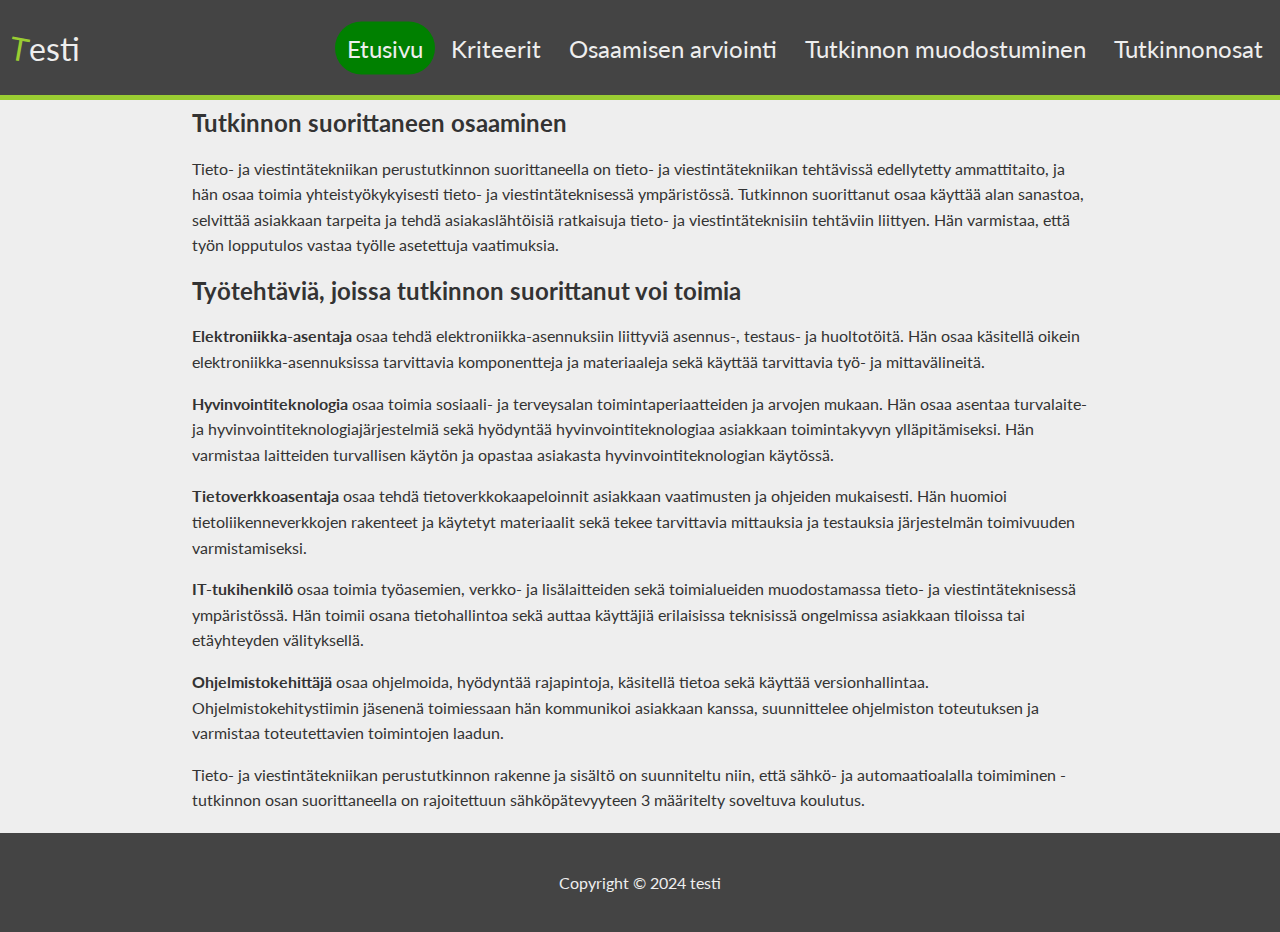
<file: index.html>
<!DOCTYPE html>
<html lang="fi">
  <head>
    <meta charset="UTF-8">
    <meta name="viewport" content="width=device-width, initial-scale=1.0">
    <title>Etusivu</title>
    <link rel="stylesheet" href="tyylit.css">
  </head>
  <body>
    <header>
      <div class="logo">
        <span class="v-center"><span class="highlight">T</span>esti</span>
      </div>
      <nav class="v-center h-right">
        <a class="active" href="index.html">Etusivu</a>
        <a href="kriteerit.html">Kriteerit</a>
        <a href="osaamisen-arviointi.html">Osaamisen arviointi</a>
        <a href="tutkinnon-muodostuminen.html">Tutkinnon muodostuminen</a>
        <a href="tutkinnonosat.html">Tutkinnonosat</a>
      </nav>
    </header>
    <main>
      <section>
        <h2>Tutkinnon suorittaneen osaaminen</h2>
        <p>Tieto- ja viestintätekniikan perustutkinnon suorittaneella on tieto- ja viestintätekniikan tehtävissä edellytetty ammattitaito, ja hän osaa toimia yhteistyökykyisesti tieto- ja viestintäteknisessä ympäristössä. Tutkinnon suorittanut osaa käyttää alan sanastoa, selvittää asiakkaan tarpeita ja tehdä asiakaslähtöisiä ratkaisuja tieto- ja viestintäteknisiin tehtäviin liittyen. Hän varmistaa, että työn lopputulos vastaa työlle asetettuja vaatimuksia.</p>
      </section>
      <section>
        <h2>Työtehtäviä, joissa tutkinnon suorittanut voi toimia</h2>
        <p><strong>Elektroniikka-asentaja</strong> osaa tehdä elektroniikka-asennuksiin liittyviä asennus-, testaus- ja huoltotöitä. Hän osaa käsitellä oikein elektroniikka-asennuksissa tarvittavia komponentteja ja materiaaleja sekä käyttää tarvittavia työ- ja mittavälineitä.</p>
        <p><strong>Hyvinvointiteknologia</strong> osaa toimia sosiaali- ja terveysalan toimintaperiaatteiden ja arvojen mukaan. Hän osaa asentaa turvalaite- ja hyvinvointiteknologiajärjestelmiä sekä hyödyntää hyvinvointiteknologiaa asiakkaan toimintakyvyn ylläpitämiseksi. Hän varmistaa laitteiden turvallisen käytön ja opastaa asiakasta hyvinvointiteknologian käytössä.</p>
        <p><strong>Tietoverkkoasentaja</strong> osaa tehdä tietoverkkokaapeloinnit asiakkaan vaatimusten ja ohjeiden mukaisesti. Hän huomioi tietoliikenneverkkojen rakenteet ja käytetyt materiaalit sekä tekee tarvittavia mittauksia ja testauksia järjestelmän toimivuuden varmistamiseksi.</p>
        <p><strong>IT-tukihenkilö</strong> osaa toimia työasemien, verkko- ja lisälaitteiden sekä toimialueiden muodostamassa tieto- ja viestintäteknisessä ympäristössä. Hän toimii osana tietohallintoa sekä auttaa käyttäjiä erilaisissa teknisissä ongelmissa asiakkaan tiloissa tai etäyhteyden välityksellä.</p>
        <p><strong>Ohjelmistokehittäjä</strong> osaa ohjelmoida, hyödyntää rajapintoja, käsitellä tietoa sekä käyttää versionhallintaa. Ohjelmistokehitystiimin jäsenenä toimiessaan hän kommunikoi asiakkaan kanssa, suunnittelee ohjelmiston toteutuksen ja varmistaa toteutettavien toimintojen laadun.</p>
      
        <p>Tieto- ja viestintätekniikan perustutkinnon rakenne ja sisältö on suunniteltu niin, että sähkö- ja automaatioalalla toimiminen -tutkinnon osan suorittaneella on rajoitettuun sähköpätevyyteen 3 määritelty soveltuva koulutus.</p>
      </section>
    </main>
    <footer>
      Copyright &copy; 2024 <span>testi</span>
    </footer>
  </body>
</html>
</file>
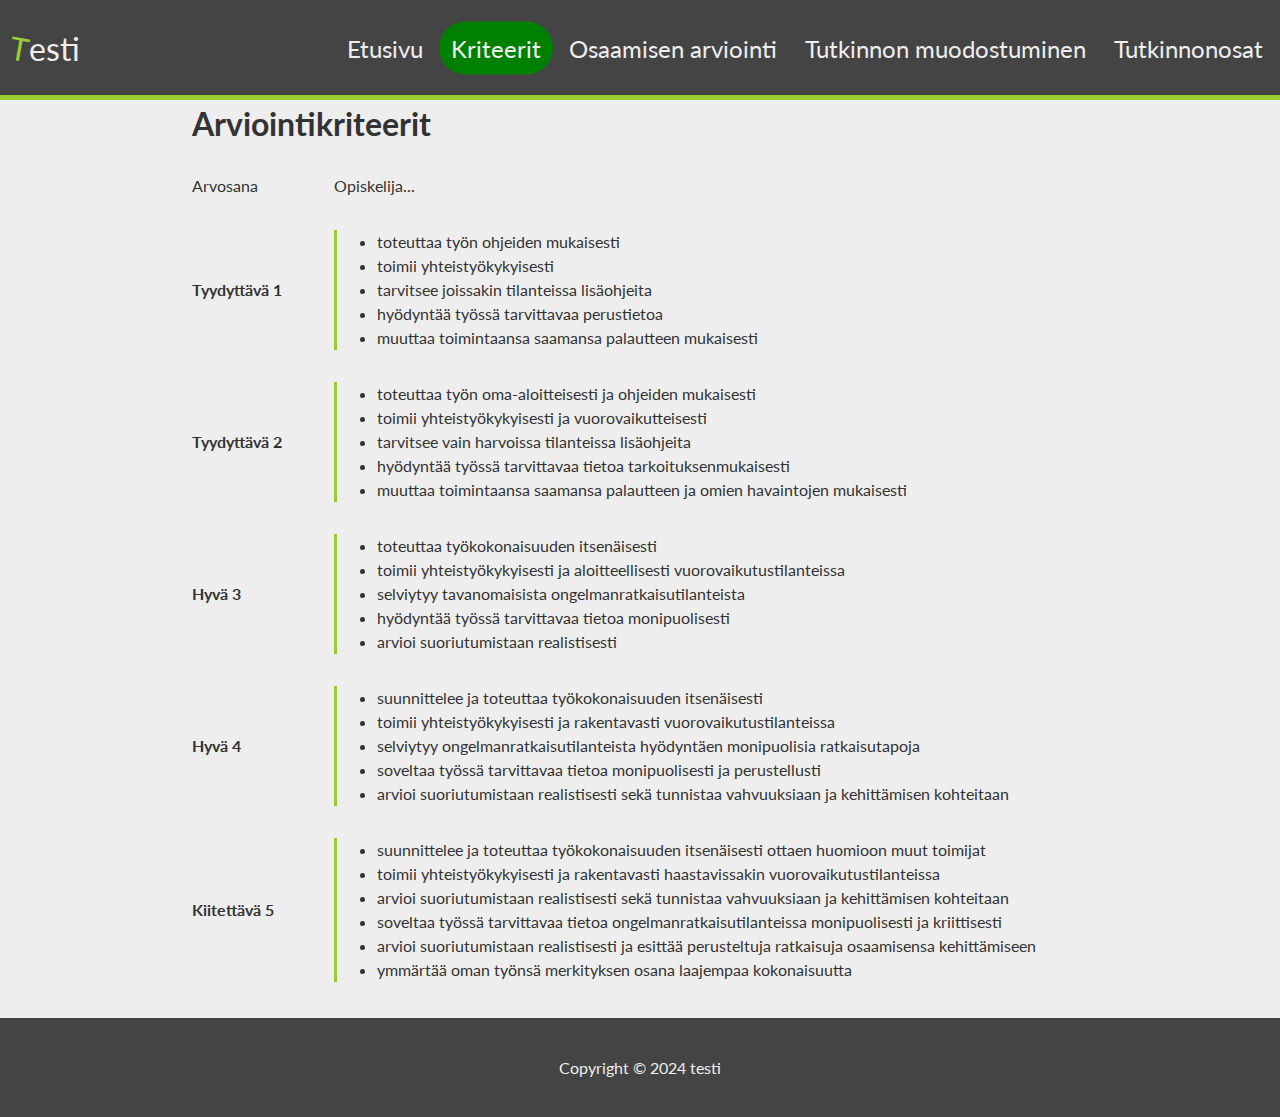
<file: kriteerit.html>
<!DOCTYPE html>
<html lang="fi">
  <head>
    <meta charset="UTF-8">
    <meta name="viewport" content="width=device-width, initial-scale=1.0">
    <title>Kriteerit</title>
    <link rel="stylesheet" href="tyylit.css">
  </head>
  <body>
    <header>
      <div class="logo">
        <span class="v-center"><span class="highlight">T</span>esti</span>
      </div>
      <nav class="v-center h-right">
        <a href="index.html">Etusivu</a>
        <a class="active" href="kriteerit.html">Kriteerit</a>
        <a href="osaamisen-arviointi.html">Osaamisen arviointi</a>
        <a href="tutkinnon-muodostuminen.html">Tutkinnon muodostuminen</a>
        <a href="tutkinnonosat.html">Tutkinnonosat</a>
      </nav>
    </header>
    <main>
      <section>
        <h1>Arviointikriteerit</h1>
      
        <div class="kriteerit">
          <div class="piilotettava">
            <p>Arvosana</p>
          </div>

          <div class="piilotettava">
            <p>Opiskelija...</p>
          </div>

          <div>
            <strong>Tyydyttävä 1</strong>
          </div>

          <div>
            <ul>
              <li>toteuttaa työn ohjeiden mukaisesti</li>
              <li>toimii yhteistyökykyisesti</li>
              <li>tarvitsee joissakin tilanteissa lisäohjeita</li>
              <li>hyödyntää työssä tarvittavaa perustietoa</li>
              <li>muuttaa toimintaansa saamansa palautteen mukaisesti</li>
            </ul>
          </div>

          <div>
            <strong>Tyydyttävä 2</strong>
          </div>

          <div>
            <ul>
              <li>toteuttaa työn oma-aloitteisesti ja ohjeiden mukaisesti</li>
              <li>toimii yhteistyökykyisesti ja vuorovaikutteisesti</li>
              <li>tarvitsee vain harvoissa tilanteissa lisäohjeita</li>
              <li>hyödyntää työssä tarvittavaa tietoa tarkoituksenmukaisesti</li>
              <li>muuttaa toimintaansa saamansa palautteen ja omien havaintojen mukaisesti</li>
            </ul> 
          </div>

          <div>
            <strong>Hyvä 3</strong>
          </div>

          <div>
            <ul>
              <li>toteuttaa työkokonaisuuden itsenäisesti</li>
              <li>toimii yhteistyökykyisesti ja aloitteellisesti vuorovaikutustilanteissa</li>
              <li>selviytyy tavanomaisista ongelmanratkaisutilanteista</li>
              <li>hyödyntää työssä tarvittavaa tietoa monipuolisesti</li>
              <li>arvioi suoriutumistaan realistisesti</li>
            </ul>
          </div>

          <div>
            <strong>Hyvä 4</strong>
          </div>

          <div>
            <ul>
              <li>suunnittelee ja toteuttaa työkokonaisuuden itsenäisesti</li>
              <li>toimii yhteistyökykyisesti ja rakentavasti vuorovaikutustilanteissa</li>
              <li>selviytyy ongelmanratkaisutilanteista hyödyntäen monipuolisia ratkaisutapoja</li>
              <li>soveltaa työssä tarvittavaa tietoa monipuolisesti ja perustellusti</li>
              <li>arvioi suoriutumistaan realistisesti sekä tunnistaa vahvuuksiaan ja kehittämisen kohteitaan</li>
            </ul>
          </div>

          <div>
            <strong>Kiitettävä 5</strong>
          </div>

          <div>
            <ul>
              <li>suunnittelee ja toteuttaa työkokonaisuuden itsenäisesti ottaen huomioon muut toimijat</li>
              <li>toimii yhteistyökykyisesti ja rakentavasti haastavissakin vuorovaikutustilanteissa</li>
              <li>arvioi suoriutumistaan realistisesti sekä tunnistaa vahvuuksiaan ja kehittämisen kohteitaan</li>
              <li>soveltaa työssä tarvittavaa tietoa ongelmanratkaisutilanteissa monipuolisesti ja kriittisesti</li>
              <li>arvioi suoriutumistaan realistisesti ja esittää perusteltuja ratkaisuja osaamisensa kehittämiseen</li>
              <li>ymmärtää oman työnsä merkityksen osana laajempaa kokonaisuutta</li>
            </ul>
          </div>
        </div>
      </section>
    </main>
    <footer>
      Copyright &copy; 2024 <span>testi</span>
    </footer>
  </body>
</html>
</file>
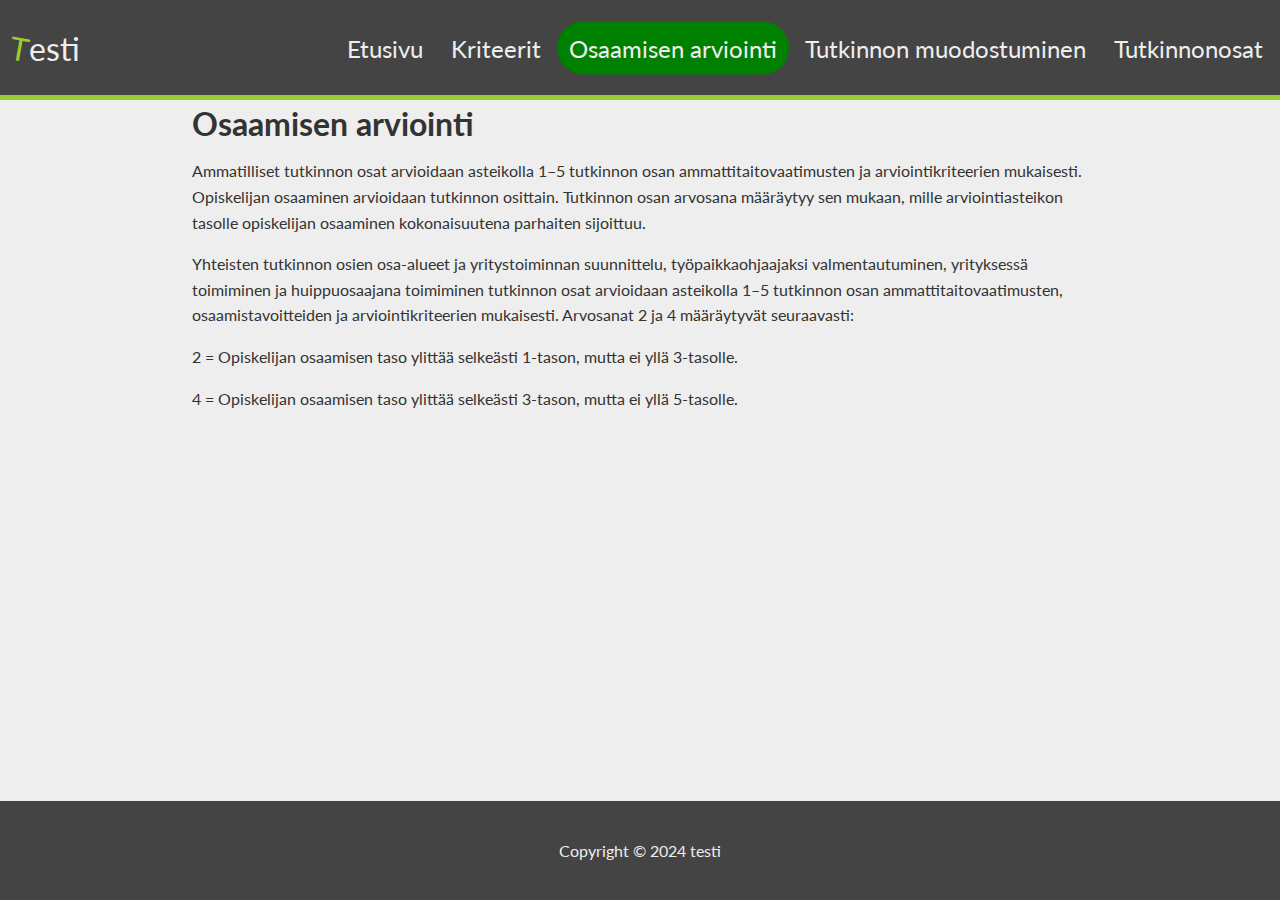
<file: osaamisen-arviointi.html>
<!DOCTYPE html>
<html lang="fi">
  <head>
    <meta charset="UTF-8">
    <meta name="viewport" content="width=device-width, initial-scale=1.0">
    <title>Osaamisen arviointi</title>
    <link rel="stylesheet" href="tyylit.css">
  </head>
  <body>
    <header>
      <div class="logo">
        <span class="v-center"><span class="highlight">T</span>esti</span>
      </div>
      <nav class="v-center h-right">
        <a href="index.html">Etusivu</a>
        <a href="kriteerit.html">Kriteerit</a>
        <a class="active" href="osaamisen-arviointi.html">Osaamisen arviointi</a>
        <a href="tutkinnon-muodostuminen.html">Tutkinnon muodostuminen</a>
        <a href="tutkinnonosat.html">Tutkinnonosat</a>
      </nav>
    </header>
    <main>
      <section>
        <h1>Osaamisen arviointi</h1>
        <p>Ammatilliset tutkinnon osat arvioidaan asteikolla 1–5 tutkinnon osan ammattitaitovaatimusten ja arviointikriteerien mukaisesti. Opiskelijan osaaminen arvioidaan tutkinnon osittain. Tutkinnon osan arvosana määräytyy sen mukaan, mille arviointiasteikon tasolle opiskelijan osaaminen kokonaisuutena parhaiten sijoittuu.</p>
        <p>Yhteisten tutkinnon osien osa-alueet ja yritystoiminnan suunnittelu, työpaikkaohjaajaksi valmentautuminen, yrityksessä toimiminen ja huippuosaajana toimiminen tutkinnon osat arvioidaan asteikolla 1–5 tutkinnon osan ammattitaitovaatimusten, osaamistavoitteiden ja arviointikriteerien mukaisesti. Arvosanat 2 ja 4 määräytyvät seuraavasti:</p>
        <p>2 = Opiskelijan osaamisen taso ylittää selkeästi 1-tason, mutta ei yllä 3-tasolle.</p>
        <p>4 = Opiskelijan osaamisen taso ylittää selkeästi 3-tason, mutta ei yllä 5-tasolle.</p>
      </section>
    </main>
    <footer>
      Copyright &copy; 2024 <span>testi</span>
    </footer>
  </body>
</html>
</file>
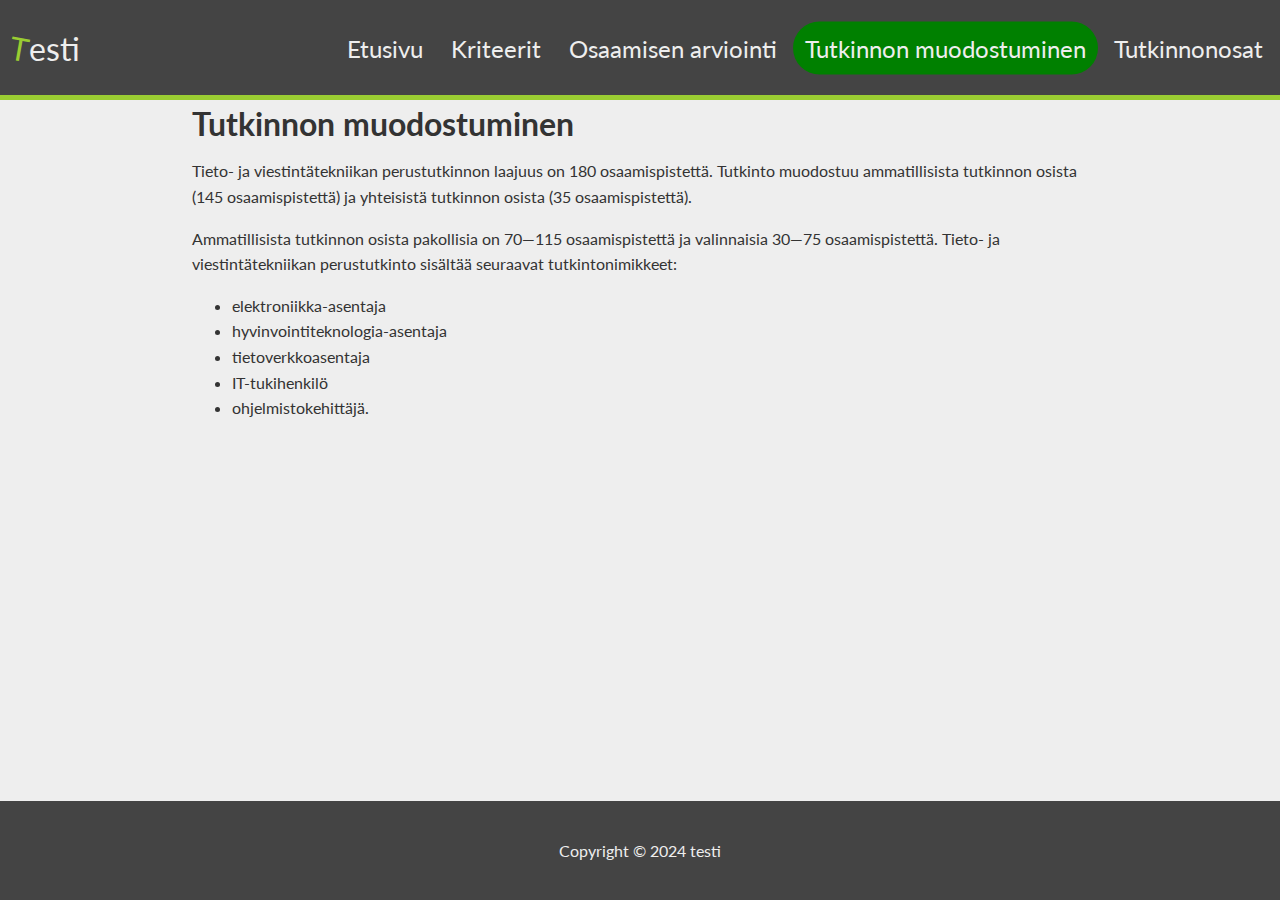
<file: tutkinnon-muodostuminen.html>
<!DOCTYPE html>
<html lang="fi">
  <head>
    <meta charset="UTF-8">
    <meta name="viewport" content="width=device-width, initial-scale=1.0">
    <title>Tutkinnon muodostuminen</title>
    <link rel="stylesheet" href="tyylit.css">
  </head>
  <body>
    <header>
      <div class="logo">
        <span class="v-center"><span class="highlight">T</span>esti</span>
      </div>
      <nav class="v-center h-right">
        <a href="index.html">Etusivu</a>
        <a href="kriteerit.html">Kriteerit</a>
        <a href="osaamisen-arviointi.html">Osaamisen arviointi</a>
        <a class="active" href="tutkinnon-muodostuminen.html">Tutkinnon muodostuminen</a>
        <a href="tutkinnonosat.html">Tutkinnonosat</a>
      </nav>
    </header>
    <main>
      <section>
        <h1>Tutkinnon muodostuminen</h1>
        <p>Tieto- ja viestintätekniikan perustutkinnon laajuus on 180 osaamispistettä. Tutkinto muodostuu ammatillisista tutkinnon osista (145 osaamispistettä) ja yhteisistä tutkinnon osista (35 osaamispistettä).</p>
        <p>Ammatillisista tutkinnon osista pakollisia on 70—115 osaamispistettä ja valinnaisia 30—75 osaamispistettä. Tieto- ja viestintätekniikan perustutkinto sisältää seuraavat tutkintonimikkeet:</p>
        <ul>
          <li>elektroniikka-asentaja</li>
          <li>hyvinvointiteknologia-asentaja</li>
          <li>tietoverkkoasentaja</li>
          <li>IT-tukihenkilö</li>
          <li>ohjelmistokehittäjä.</li>
        </ul>
      </section>
    </main>
    <footer>
        Copyright &copy; 2024 <span>testi</span>
    </footer>
  </body>
</html>
</file>
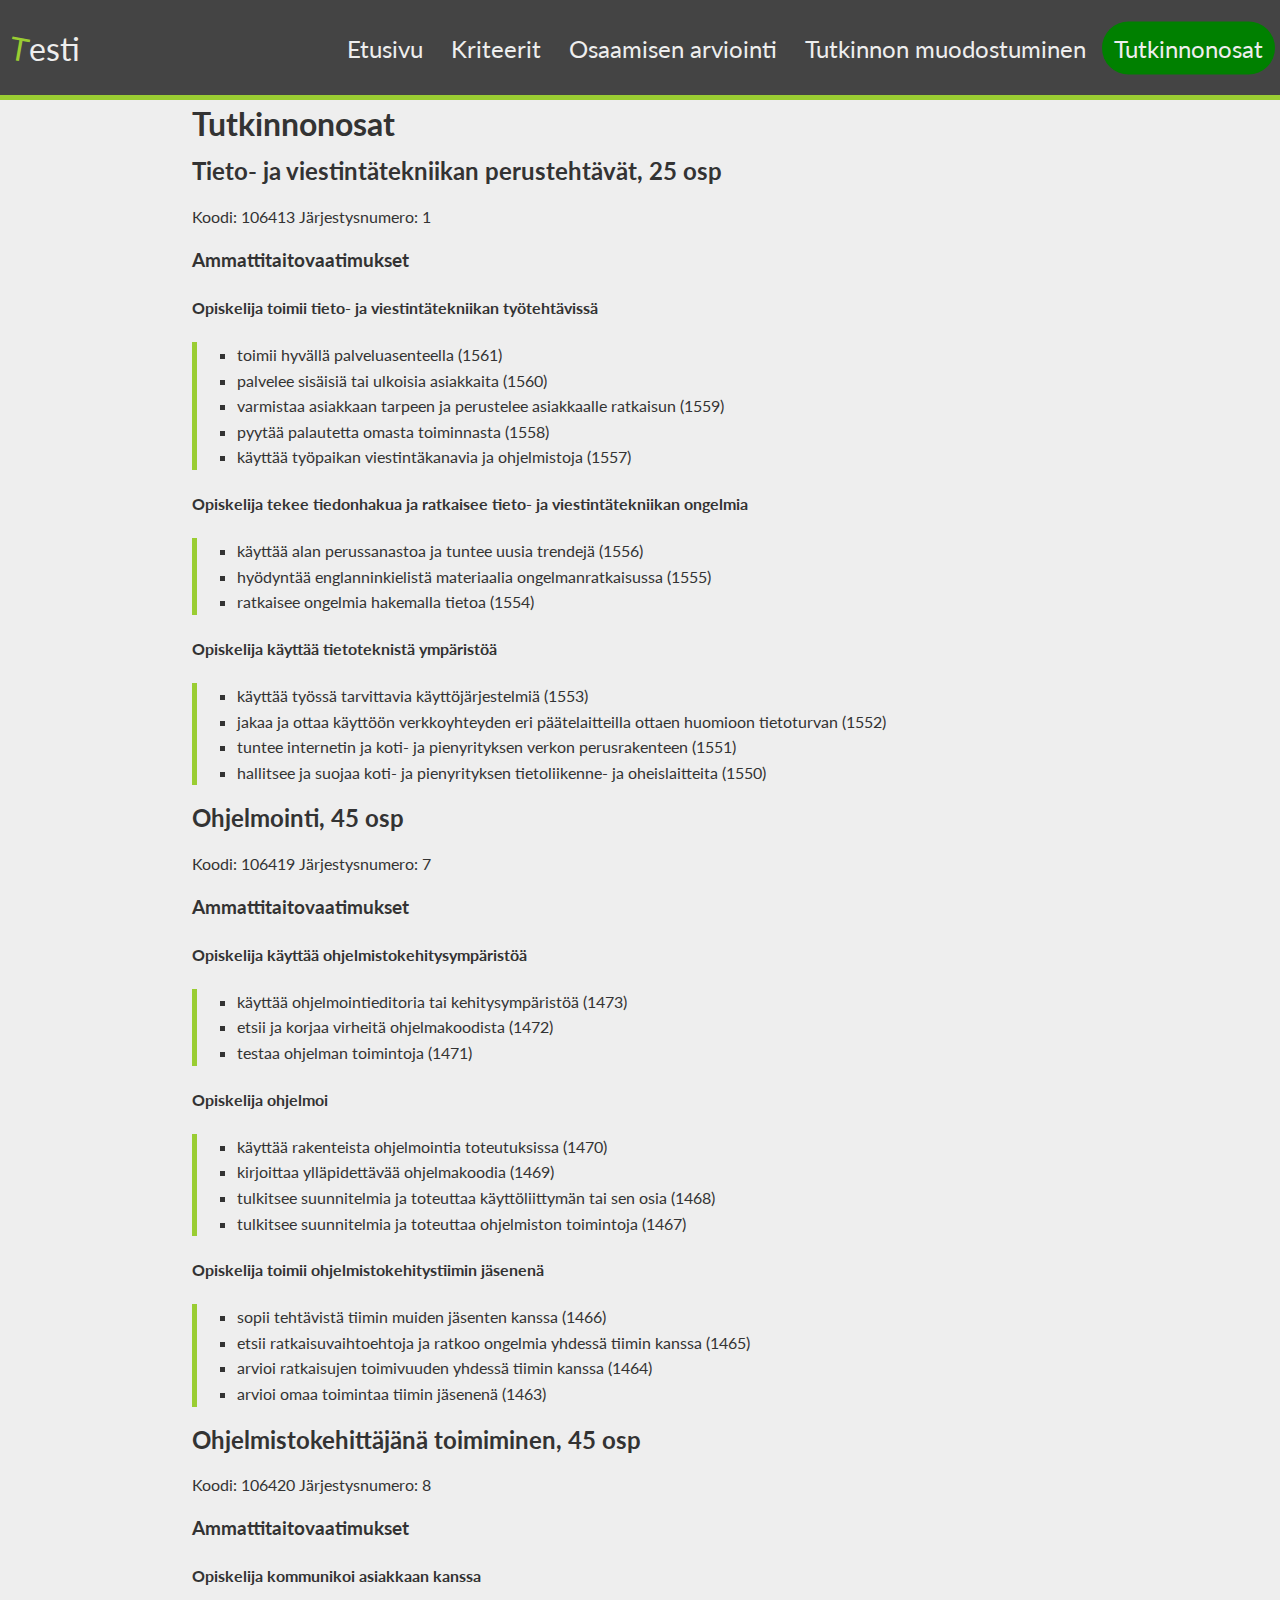
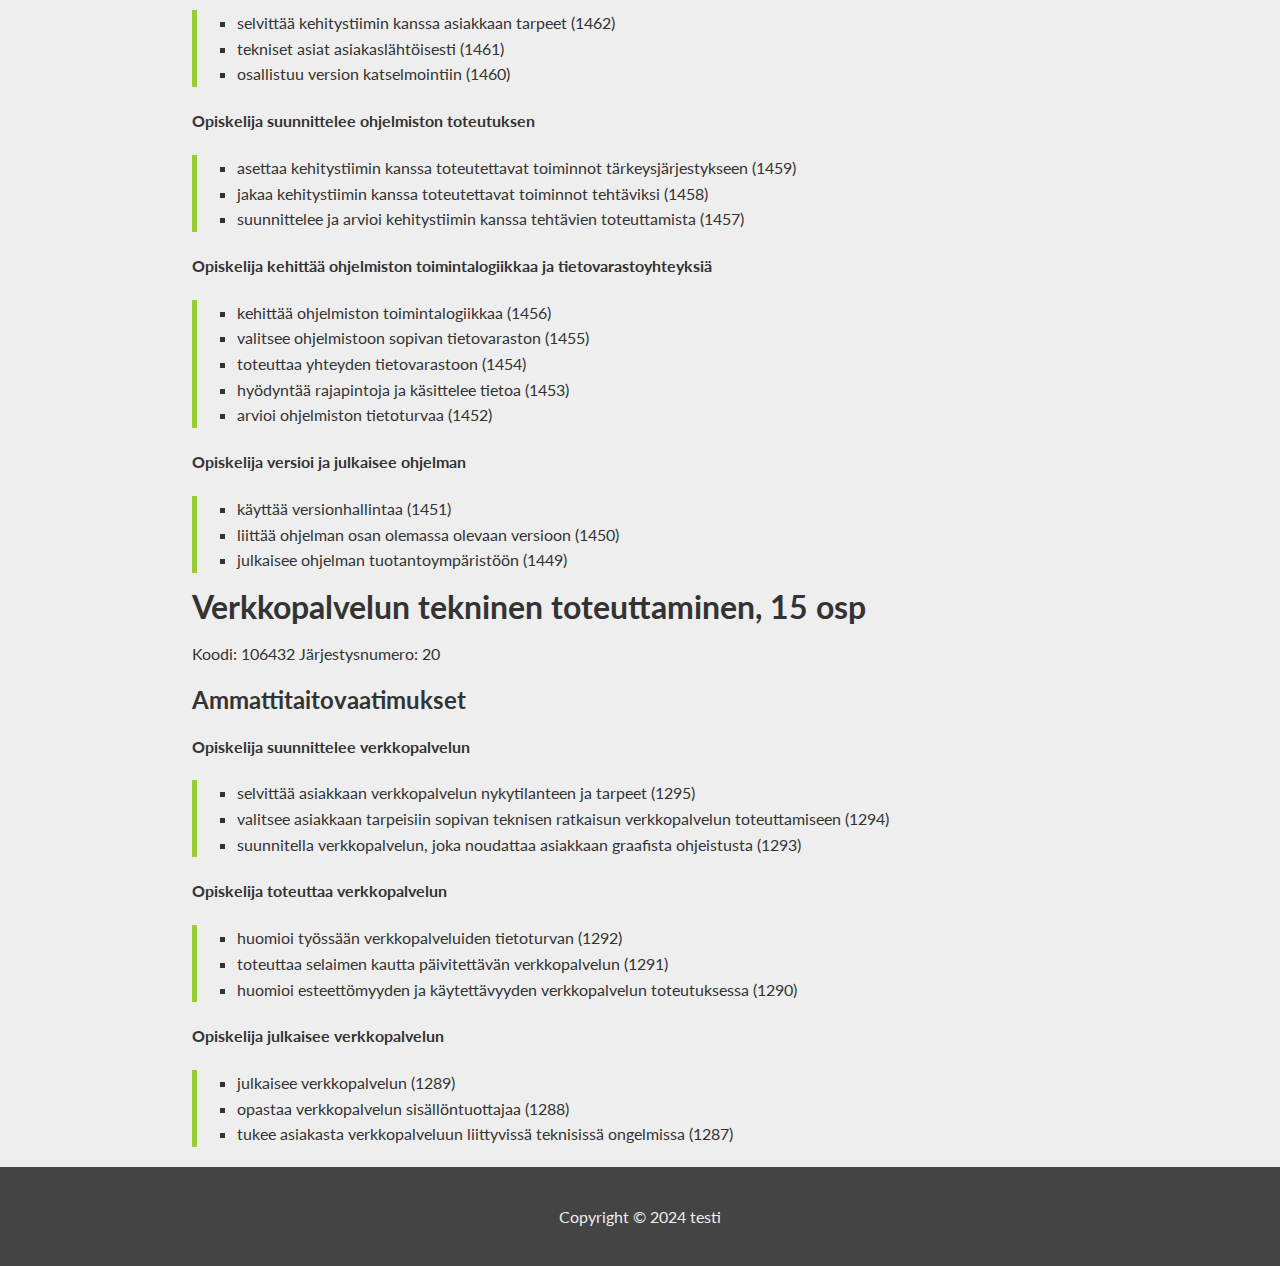
<file: tutkinnonosat.html>
<!DOCTYPE html>
<html lang="fi">
  <head>
    <meta charset="UTF-8">
    <meta name="viewport" content="width=device-width, initial-scale=1.0">
    <title>Tutkinnonosat</title>
    <link rel="stylesheet" href="tyylit.css">
  </head>
  <body>
    <header>
      <div class="logo">
        <span class="v-center"><span class="highlight">T</span>esti</span>
      </div>
      <nav class="v-center h-right">
        <a href="index.html">Etusivu</a>
        <a href="kriteerit.html">Kriteerit</a>
        <a href="osaamisen-arviointi.html">Osaamisen arviointi</a>
        <a href="tutkinnon-muodostuminen.html">Tutkinnon muodostuminen</a>
        <a class="active" href="tutkinnonosat.html">Tutkinnonosat</a>
      </nav>
    </header>
    <main>
      <section>
      <h1>Tutkinnonosat</h1>

      <h2>Tieto- ja viestintätekniikan perustehtävät, 25 osp</h2>

      <p>Koodi: 106413
      Järjestysnumero: 1</p>

      <h3>Ammattitaitovaatimukset</h3>

      <ul class="vaatimukset">

        <li>
          <h4>Opiskelija toimii tieto- ja viestintätekniikan työtehtävissä</h4>
          <ul>
            <li>toimii hyvällä palveluasenteella (1561)</li>
            <li>palvelee sisäisiä tai ulkoisia asiakkaita (1560)</li>
            <li>varmistaa asiakkaan tarpeen ja perustelee asiakkaalle ratkaisun (1559)</li>
            <li>pyytää palautetta omasta toiminnasta (1558)</li>
            <li>käyttää työpaikan viestintäkanavia ja ohjelmistoja (1557)</li>
          </ul>
        </li>

        <li>
          <h4>Opiskelija tekee tiedonhakua ja ratkaisee tieto- ja viestintätekniikan ongelmia</h4>
          <ul>
            <li>käyttää alan perussanastoa ja tuntee uusia trendejä (1556)</li>
            <li>hyödyntää englanninkielistä materiaalia ongelmanratkaisussa (1555)</li>
            <li>ratkaisee ongelmia hakemalla tietoa (1554)</li>
          </ul>
        </li>

        <li>
          <h4>Opiskelija käyttää tietoteknistä ympäristöä</h4>
          <ul>
            <li>käyttää työssä tarvittavia käyttöjärjestelmiä (1553)</li>
            <li>jakaa ja ottaa käyttöön verkkoyhteyden eri päätelaitteilla ottaen huomioon tietoturvan (1552)</li>
            <li>tuntee internetin ja koti- ja pienyrityksen verkon perusrakenteen (1551)</li>
            <li>hallitsee ja suojaa koti- ja pienyrityksen tietoliikenne- ja oheislaitteita (1550)</li>
          </ul>
        </li>

      </ul>

      <h2>Ohjelmointi, 45 osp</h2>

      <p>Koodi: 106419
      Järjestysnumero: 7</p>

      <h3>Ammattitaitovaatimukset</h3>

      <ul class="vaatimukset">

        <li>
          <h4> Opiskelija käyttää ohjelmistokehitysympäristöä</h4>
          <ul>
            <li>käyttää ohjelmointieditoria tai kehitysympäristöä (1473)</li>
            <li>etsii ja korjaa virheitä ohjelmakoodista (1472)</li>
            <li>testaa ohjelman toimintoja (1471)</li>
          </ul>
        </li>

        <li>
          <h4>Opiskelija ohjelmoi</h4>
          <ul>
            <li>käyttää rakenteista ohjelmointia toteutuksissa (1470)</li>
            <li>kirjoittaa ylläpidettävää ohjelmakoodia (1469)</li>
            <li>tulkitsee suunnitelmia ja toteuttaa käyttöliittymän tai sen osia (1468)</li>
            <li>tulkitsee suunnitelmia ja toteuttaa ohjelmiston toimintoja (1467)</li>
          </ul>
        </li>

        <li>
          <h4>Opiskelija toimii ohjelmistokehitystiimin jäsenenä</h4>
          <ul>
            <li>sopii tehtävistä tiimin muiden jäsenten kanssa (1466)</li>
            <li>etsii ratkaisuvaihtoehtoja ja ratkoo ongelmia yhdessä tiimin kanssa (1465)</li>
            <li>arvioi ratkaisujen toimivuuden yhdessä tiimin kanssa (1464)</li>
            <li>arvioi omaa toimintaa tiimin jäsenenä (1463)</li>
          </ul>
        </li>

      </ul>

      <h2>Ohjelmistokehittäjänä toimiminen, 45 osp</h2>

      <p>Koodi: 106420
      Järjestysnumero: 8</p>

      <h3>Ammattitaitovaatimukset</h3>
      
      <ul class="vaatimukset">

        <li>
          <h4>Opiskelija kommunikoi asiakkaan kanssa</h4>
          <ul>
            <li>selvittää kehitystiimin kanssa asiakkaan tarpeet (1462)</li>
            <li>tekniset asiat asiakaslähtöisesti (1461)</li>
            <li>osallistuu version katselmointiin (1460)</li>
          </ul>
        </li>

        <li>
          <h4>Opiskelija suunnittelee ohjelmiston toteutuksen</h4>
          <ul>
            <li>asettaa kehitystiimin kanssa toteutettavat toiminnot tärkeysjärjestykseen (1459)</li>
            <li>jakaa kehitystiimin kanssa toteutettavat toiminnot tehtäviksi (1458)</li>
            <li>suunnittelee ja arvioi kehitystiimin kanssa tehtävien toteuttamista (1457)</li>
          </ul>
        </li>

        <li>
          <h4>Opiskelija kehittää ohjelmiston toimintalogiikkaa ja tietovarastoyhteyksiä</h4>
          <ul>
            <li>kehittää ohjelmiston toimintalogiikkaa (1456)</li>
            <li>valitsee ohjelmistoon sopivan tietovaraston (1455)</li>
            <li>toteuttaa yhteyden tietovarastoon (1454)</li>
            <li>hyödyntää rajapintoja ja käsittelee tietoa (1453)</li>
            <li>arvioi ohjelmiston tietoturvaa (1452)</li>
          </ul>
        </li>

        <li>
          <h4>Opiskelija versioi ja julkaisee ohjelman</h4>
          <ul>
            <li>käyttää versionhallintaa (1451)</li>
            <li>liittää ohjelman osan olemassa olevaan versioon (1450)</li>
            <li>julkaisee ohjelman tuotantoympäristöön (1449)</li>
          </ul>
        </li>

      </ul>

      <h1>Verkkopalvelun tekninen toteuttaminen, 15 osp</h1>

      <p>Koodi: 106432
      Järjestysnumero: 20</p>

      <h2>Ammattitaitovaatimukset</h2>

      <ul class="vaatimukset">

        <li>
        <h4>Opiskelija suunnittelee verkkopalvelun</h4>
          <ul>
            <li>selvittää asiakkaan verkkopalvelun nykytilanteen ja tarpeet (1295)</li>
            <li>valitsee asiakkaan tarpeisiin sopivan teknisen ratkaisun verkkopalvelun toteuttamiseen (1294)</li>
            <li>suunnitella verkkopalvelun, joka noudattaa asiakkaan graafista ohjeistusta (1293)</li>
          </ul>
        </li>

        <li>
          <h4>Opiskelija toteuttaa verkkopalvelun</h4>
          <ul>
            <li>huomioi työssään verkkopalveluiden tietoturvan (1292)</li>
            <li>toteuttaa selaimen kautta päivitettävän verkkopalvelun (1291)</li>
            <li>huomioi esteettömyyden ja käytettävyyden verkkopalvelun toteutuksessa (1290)</li>
          </ul>
        </li>

        <li>
          <h4>Opiskelija julkaisee verkkopalvelun</h4>
          <ul>
            <li>julkaisee verkkopalvelun (1289)</li>
            <li>opastaa verkkopalvelun sisällöntuottajaa (1288)</li>
            <li>tukee asiakasta verkkopalveluun liittyvissä teknisissä ongelmissa (1287)</li>
          </ul>
        </li>

      </ul>
      </section>

    </main>
    <footer>
      Copyright &copy; 2024 <span>testi</span>
    </footer>
  </body>
</html>
</file>
<file: tyylit.css>
@import url('https://fonts.googleapis.com/css2?family=Lato:ital,wght@0,100;0,300;0,400;0,700;0,900;1,100;1,300;1,400;1,700;1,900&display=swap');

:root {
    --teksti: #333333;
    --tausta: #eeeeee;
}

* {
    box-sizing: border-box;
}

/* Yleiskäyttö */

/* Vertikaalinen */

.v-center {
    position: absolute;
    transform: translateY(-50%);
    top: 50%;
}

/* Horisontaalinen */

.h-right {
    position: absolute;
    right: 5px;
}

body {
    display: flex;
    min-height: 100vh;
    flex-direction: column;
    margin: 0;
    padding: 0;
    font-family: 'lato', sans-serif;
    background-color: var(--tausta);
    color: var(--teksti);
}

/* Header */

header {
    background-color: #444444;
    padding: 10px;
    color: #eeeeee;
    height: 100px;
    position: fixed;
    width: 100%;
    top: 0;
    border-bottom: solid yellowgreen 5px;
}

header .logo {
    font-size: 2em;
}

nav a {
    display: inline-block;
    color: #eeeeee;
    text-decoration: none;
    font-size: 1.5em;
    padding: 0.5em;
    border-radius: 50px;
}

header nav a.active {
    background-color: green;
}

header nav a:hover:not(.active) {
    background-color: yellowgreen;
    color: var(--teksti);
}

.highlight {
    color: yellowgreen;
    display: inline-block;
    transform: rotate(10deg);
}

/* Main */

main {
    padding-top: 90px;
    font-size: 1em;
    line-height: 1.6em;
}

section {
    max-width: 1100px;
    width: 70%;
    margin: 20px auto;
}

/* Footer */

footer {
    margin-top: auto;
    background-color: #444444;
    color: #eeeeee;
    padding: 40px;
    text-align: center;
}

/* Ammattitaitovaatimukset */
.vaatimukset {
    padding: 0;
}

.vaatimukset > li {
    list-style-type: none;
}

.vaatimukset > li > ul {
    border-left: 5px solid yellowgreen;
}

.vaatimukset > li > ul > li {
    padding: 0;
    list-style-type: square;
}

/* Kriteerit */

.kriteerit {
    display: grid;
    grid-template-columns: auto auto;
    align-items: center;
    line-height: 1.5em;
}


.kriteerit > div > ul {
    border-left: 3px solid yellowgreen; 
}

/* Ohut ikkuna */
@media only screen and (max-width: 1040px) and (min-width: 801px){

    header {
        transform: none;
        height: 200px;
    }

    header nav a {
        font-size: 1.3em;
    }

    .v-center, .h-right {
        position: relative;
    }

    main {
        padding-top: 190px;
    }
}

/* Mobiili */
@media only screen and (max-width: 800px) {

    header,
    header > div.logo,
    header > nav,
    header nav a {
        display: block;
        float: none;
        height: auto;
        width: 100%;
        text-align: center;
        clear: both;
        position: relative;
    }

    header a {
        padding: 5px 0;
        border-radius: 0;
    }

    .v-center, .h-right {
        display: block;
        position: relative;
        transform: none;
        right: 0;
    }

    main {
        padding: 0;
    }

    .kriteerit {
        grid-template-columns: auto;
        border: none;
    }

    .kriteerit > div {
        border-bottom: none;
    }

    .piilotettava {
        display: none;
    }
}
</file>
